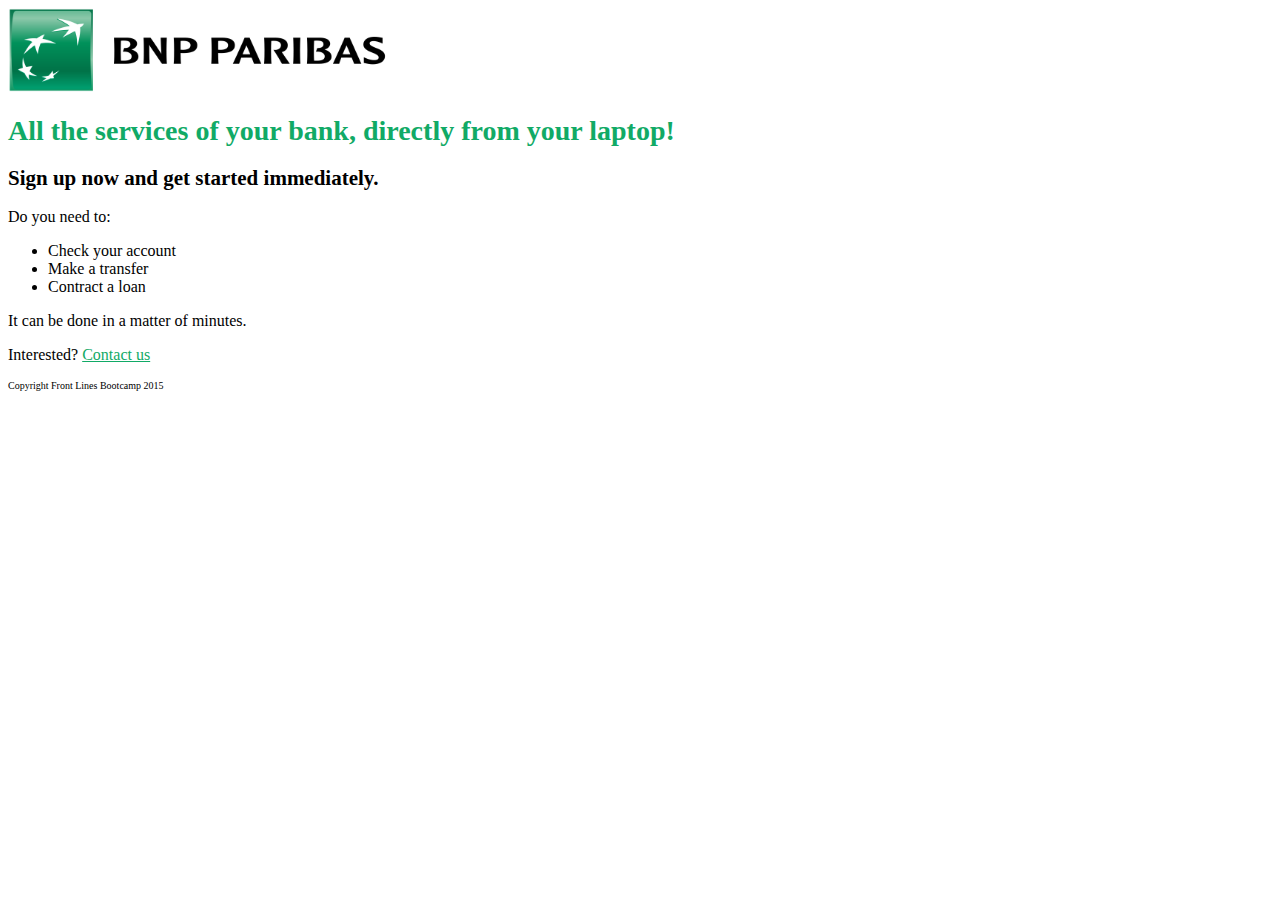
<file: Test/index.html>
<!DOCTYPE html>
<html lang="en">
<head>
  <meta charset="UTF-8">
  <title>Welcome to our Online Banking</title>
  <link rel="stylesheet" type="text/css" href="style.css">
</head>
<body>
  <img class="logo" src="BNP.png">
  <h1>All the services of your bank, directly from your laptop!</h1>
  <h2>Sign up now and get started immediately.</h2>
  <p>Do you need to:</p>
  <ul>
    <li>Check your account</li>
    <li>Make a transfer </li>
    <li>Contract a loan</li>
  </ul>
  <p>It can be done in a matter of minutes.</p>
  <p>Interested? <a href="mailto:apply@bank.me">Contact us</a></p>
  <footer>
    Copyright Front Lines Bootcamp 2015
  </footer>
</body>
</html>
</file>
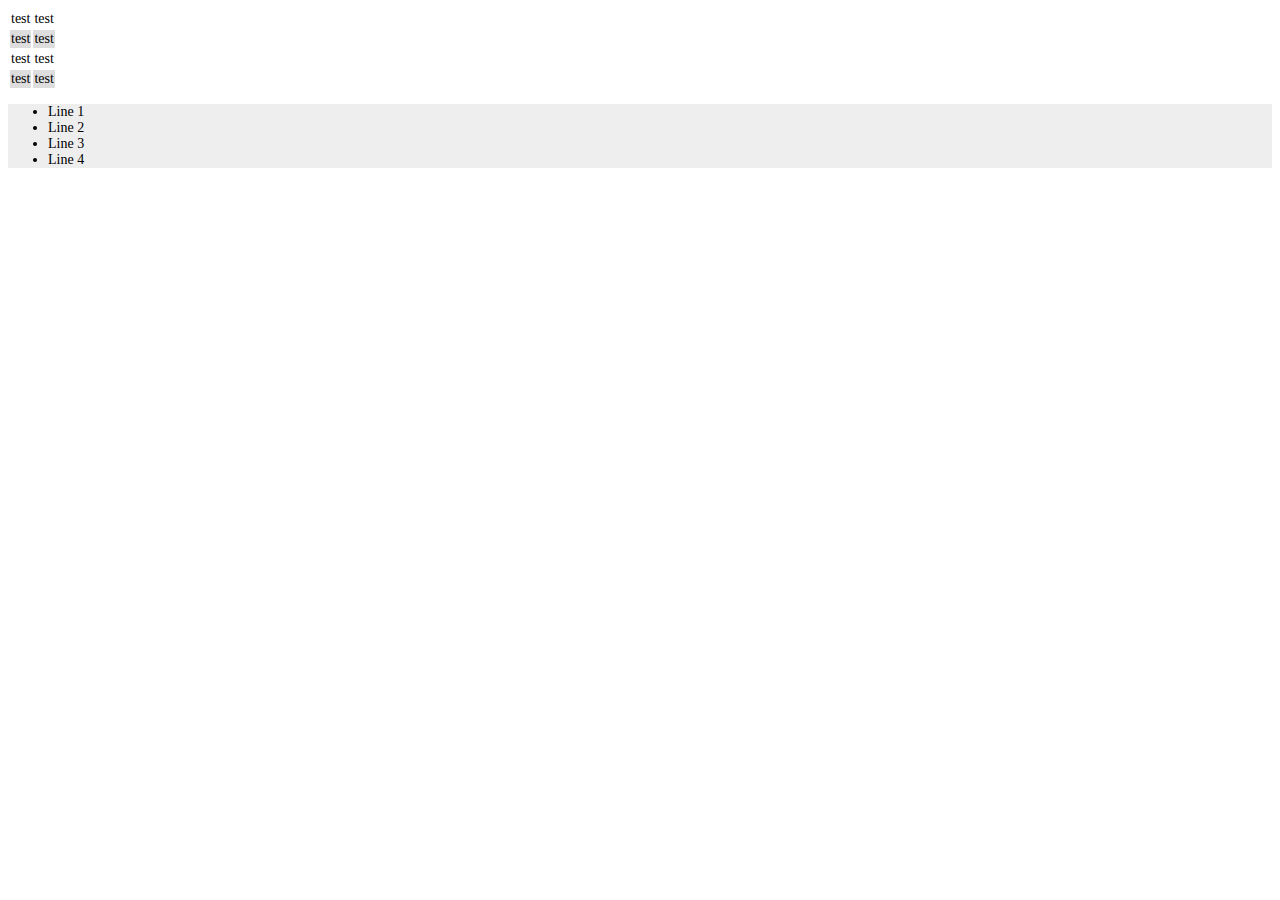
<file: Test.htm>
<!DOCTYPE html>
<html>

<head>
   <title>Test</title>
   <link rel="stylesheet" type="text/css" href="Test.css">
</head>

<body>
   <table>
      <tr>
         <td>test</td>
         <td>test</td>
      </tr>
      <tr>
         <td>test</td>
         <td>test</td>
      </tr>
      <tr>
         <td>test</td>
         <td>test</td>
      </tr>
      <tr>
         <td>test</td>
         <td>test</td>
      </tr>
   </table>

   <ul>
      <li>Line 1</li>
      <li>Line 2</li>
      <li>Line 3</li>
      <li>Line 4</li>
   </ul>
</body>

</html>
</file>
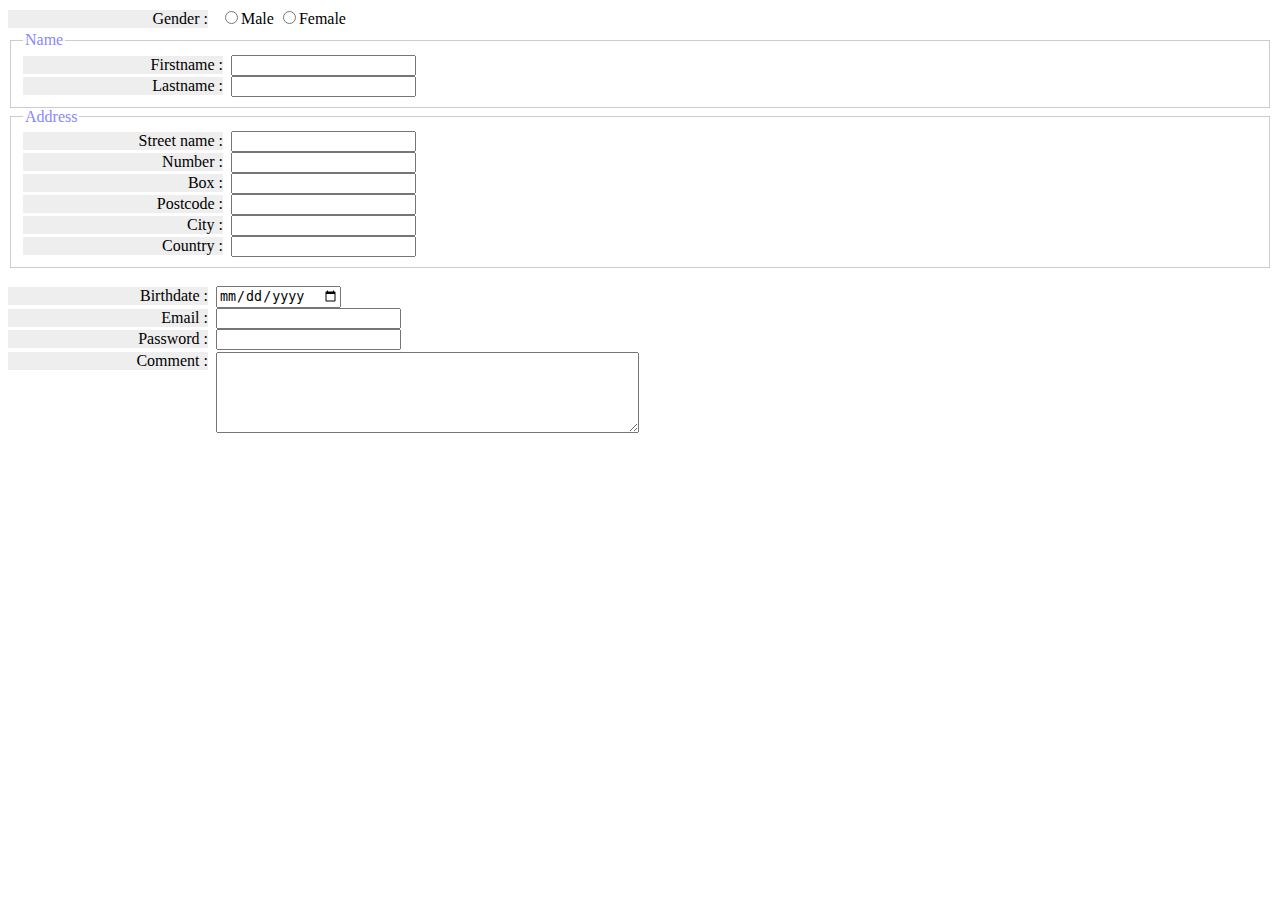
<file: Exercises/Forms/Form.htm>
<!DOCTYPE html>
<html lang="en">
<head>
   <meta charset="UTF-8">
   <title>Nice form</title>
   <link rel="stylesheet" type="text/css" href="Form.css">
</head>
<body>

<form name="frmMain" type="text">
  <div id="divForm"><label for="gender" class="normal bottom-marged">Gender</label>
   <input name="gender" type="radio" value="Male">Male
   <input name="gender" type="radio" value="Female">Female
   </div>
   <fieldset>
   <legend>Name</legend>
   <div><label for="firstname" class="normal">Firstname</label><input name="firstname" type="text"></div>
   <div><label for="lastname" class="normal">Lastname</label><input name="lastname" type="text"></div>
   </fieldset>
   <fieldset>
   <legend>Address</legend>
   <div><label for="streetname" class="normal">Street name</label><input name="streetname" type="text"></div>
   <div><label for="number" class="normal">Number</label><input name="number" type="number"></div>
   <div><label for="box" class="normal">Box</label><input name="box" type="text"></div>
   <div><label for="postcode" class="normal">Postcode</label><input name="postcode" type="text"></div>
   <div><label for="city" class="normal">City</label><input name="city" type="text"></div>
   <div><label for="country" class="normal">Country</label><input name="country" type="text"></div>
   </fieldset>
   <br>
   <div><label for="birthdate" class="normal">Birthdate</label><input name="birthdate" type="date"></div>
   <div><label for="email" class="normal">Email</label><input name="email" type="email"></div>
   <div><label for="password" class="normal">Password</label><input name="password" type="password"></div>
   <div style="margin-top:2px;">
      <label for="comment" class="area">Comment</label><textarea name="comment" cols="50" rows="5"></textarea>
   </div>
</form>

</body>
</html>
</file>
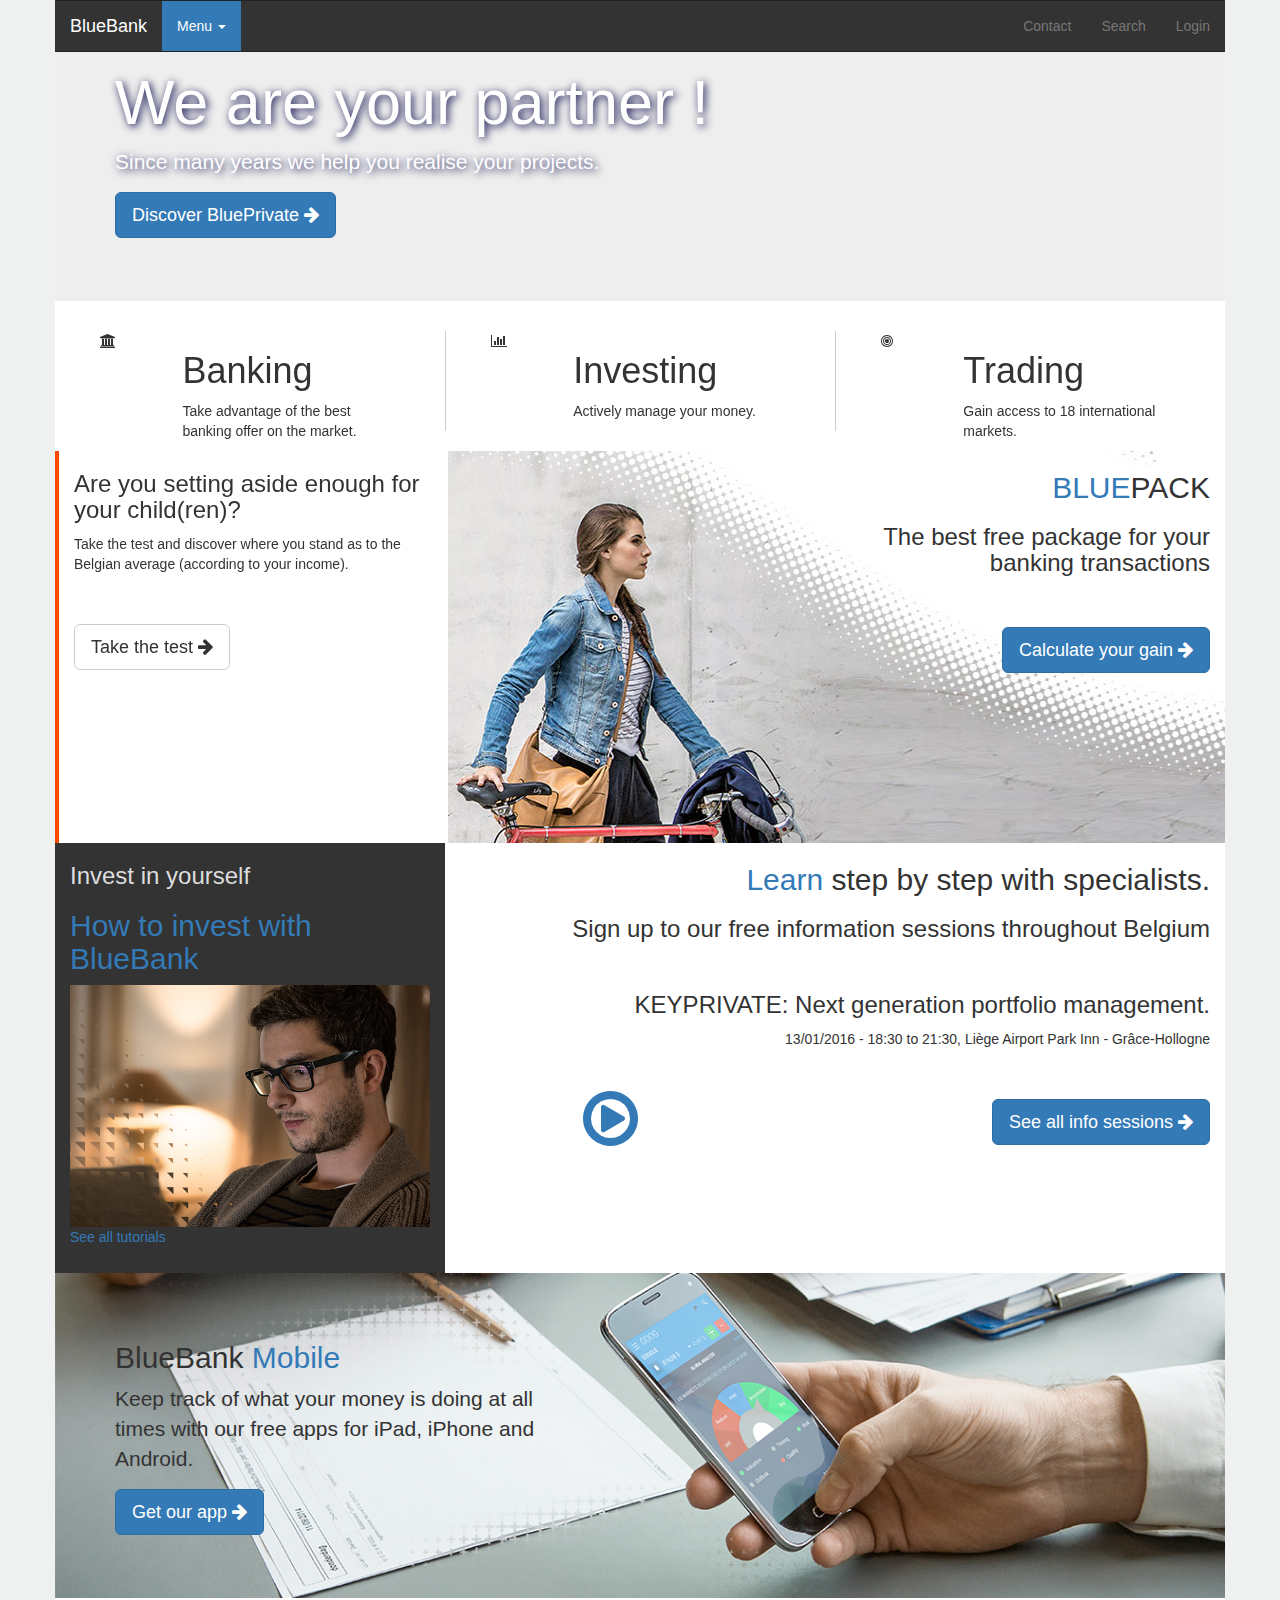
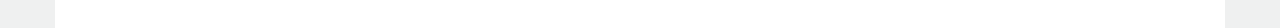
<file: Exercises/Site for mobile/home.htm>
<!DOCTYPE html>
<html lang="en">

<head>
   <meta charset="UTF-8">
   <title>My Bank - Home</title>
   <!-- <link rel="stylesheet" href="https://maxcdn.bootstrapcdn.com/bootstrap/3.3.6/css/bootstrap.min.css"> -->
   <link rel="stylesheet" href="script/css/bootstrap.min.css">
   <link rel="stylesheet" href="https://maxcdn.bootstrapcdn.com/font-awesome/4.5.0/css/font-awesome.min.css">
   <link rel="stylesheet" href="css/style.css">
   <!-- <meta name="viewport" content="width=device-width, initial-scale=2"> -->
</head>

<body>
   <div class="container light-background">
      <div class="row">
         <nav class="navbar navbar-default fixed-nav">
            <div class="container">
               <a class="navbar-brand" href="home.htm">BlueBank</a>
               <ul class="nav navbar-nav">
                  <li class="dropdown active">
                     <a href="#" class="dropdown-toggle" data-toggle="dropdown" role="button" aria-haspopup="true" aria-expanded="false">Menu <span class="caret"></span></a>
                     <ul class="nav navbar-nav dropdown-menu">
                        <li><a href="#">Banking</a></li>
                        <li><a href="#">Investing</a></li>
                        <li><a href="#">Trading</a></li>
                        <li role="separator" class="divider"></li>
                        <li><a href="#">Insurance</a></li>
                     </ul>
                  </li>
               </ul>
               <ul class="nav navbar-nav navbar-right">
                  <li>
                     <a href="#">Contact</a>
                  </li>
                  <li>
                     <a href="#">Search</a>
                  </li>
                  <li>
                     <a href="#" data-toggle="modal" data-target="#modalLogin">Login</a>
                  </li>
               </ul>
            </div>
         </nav>
         <div class="jumbotron jumbo-image-header noradius">
            <!-- <div class="shadowed-box"> -->
            <h1 class="jumbo-text">We are your partner !</h1>
            <p class="jumbo-text">Since many years we help you realise your projects.</p>
            <!-- </div> -->
            <p><a class="btn btn-primary btn-lg" href="#" role="button">Discover BluePrivate <i class="fa fa-arrow-right"></i></a></p>
         </div>
      </div>
   </div>
   <div class="container light-background">
      <div class="row">
         <div class="col-md-4 col-xs-4">
            <div class="container-fluid">
               <div class="col-md-3 col-xs-3"><i class="fa fa-university icon"></i></div>
               <div class="col-md-9 col-xs-9">
                  <h1>Banking</h1>
                  <p>Take advantage of the best banking offer on the market.</p>
               </div>
            </div>
         </div>
         <div class="col-md-4 col-xs-4 services-columns">
            <div class="container-fluid">
               <div class="col-md-3 col-xs-3"><i class="fa fa-bar-chart icon"></i></div>
               <div class="col-md-9 col-xs-9">
                  <h1>Investing</h1>
                  <p>Actively manage your money.</p>
               </div>
            </div>
         </div>
         <div class="col-md-4 col-xs-4 services-columns">
            <div class="container-fluid">
               <div class="col-md-3 col-xs-3"><i class="fa fa-bullseye icon"></i></div>
               <div class="col-md-9 col-xs-9">
                  <h1>Trading</h1>
                  <p>Gain access to 18 international markets.</p>
               </div>
            </div>
         </div>
      </div>
   </div>
   <div class="container light-background">
      <div class="row highlight-vertical ">
         <div class="col-md-4 col-xs-4" style="height:392px !important;">
            <h3>Are you setting aside enough for your child(ren)?</h3>
            <p>Take the test and discover where you stand as to the Belgian average (according to your income).</p><br><br>
            <p><a class="btn btn-default btn-lg" href="#" role="button">Take the test <i class="fa fa-arrow-right"></i></a></p>
         </div>
         <div class="col-md-8 col-xs-8 block-pictured">
            <h2 class="text-aligned-right"><span class="brand-color">BLUE</span>PACK</h2>
            <h3 class="text-aligned-right">The best free package for your<br>banking transactions</h3><br><br>
            <p class="text-aligned-right"><a class="btn btn-primary btn-lg" href="#" role="button">Calculate your gain <i class="fa fa-arrow-right"></i></a></p>
         </div>
      </div>
   </div>
   <div class="container light-background">
      <div class="row">
         <div class="col-md-4 dark-background"  style="height:430px !important;">
            <h3 class="light-text">Invest in yourself</h3>
            <h2 class="brand-color">How to invest with BlueBank</h2>
            <div class="block-video">
               <img src="images/video_block.jpg" style="width:100%;">
               <span class="play-video"><i class="fa fa-play-circle-o"></i></span>
            </div>
            <p><a  href="#" role="button">See all tutorials</a></p>
         </div>
         <div class="col-md-8 col-xs-8">
            <h2 class="text-aligned-right"><span class="brand-color">Learn</span> step by step with specialists.</h2>
            <h3 class="text-aligned-right">Sign up to our free information sessions throughout Belgium</h3><br>
            <h3 class="text-aligned-right">KEYPRIVATE: Next generation portfolio management.</h3>
            <p class="text-aligned-right">13/01/2016 - 18:30 to 21:30, Liège Airport Park Inn - Grâce-Hollogne</p><br><br>
            <p class="text-aligned-right"><a class="btn btn-primary btn-lg" href="#" role="button">See all info sessions <i class="fa fa-arrow-right"></i></a></p>
         </div>
      </div>
   </div>
   <div class="container light-background">
      <div class="row">
         <div class="jumbotron jumbo-image-mobile noradius">
            <!-- <div class="shadowed-box"> -->
            <h2>BlueBank <span class="brand-color">Mobile</span></h2>
            <p style="width:40%">Keep track of what your money is doing at all times with our free apps for iPad, iPhone and Android.</p>
            <!-- </div> -->
            <p><a class="btn btn-primary btn-lg" href="#" role="button">Get our app <i class="fa fa-arrow-right"></i></a></p>
         </div>
      </div>
   </div>
   <!-- MODAL Login -->
   <div class="modal fade" id="modalLogin" tabindex="-1" role="dialog">
      <div class="modal-dialog">
         <div class="modal-content">
            <div class="modal-header">
               <button type="button" class="close" data-dismiss="modal" aria-label="Close"><span aria-hidden="true">&times;</span></button>
               <h4 class="modal-title">Login to BlueBank</h4>
            </div>
            <div class="modal-body">
               <div class="container-fluid">
                  <div class="row spaced-bottom">
                     <div class="col-md-6 col-xs-6 col-md-offset-3">
                        <input type="text" class="form-control" placeholder="Username">
                     </div>
                  </div>
                  <div class="row">
                     <div class="col-md-6 col-xs-6 col-md-offset-3">
                        <input type="text" class="form-control" placeholder="Password">
                     </div>
                  </div>
               </div>
            </div>
            <div class="modal-footer">
               <button type="button" class="btn btn-default" data-dismiss="modal">Cancel</button>
               <button type="button" class="btn btn-primary">OK</button>
            </div>
         </div>
         <!-- /.modal-content -->
      </div>
      <!-- /.modal-dialog -->
   </div>
   <!-- /.modal -->
   <script src="https://code.jquery.com/jquery-2.2.0.min.js"></script>
   <script src="https://maxcdn.bootstrapcdn.com/bootstrap/3.3.6/js/bootstrap.min.js"></script>
</body>

</html>
</file>
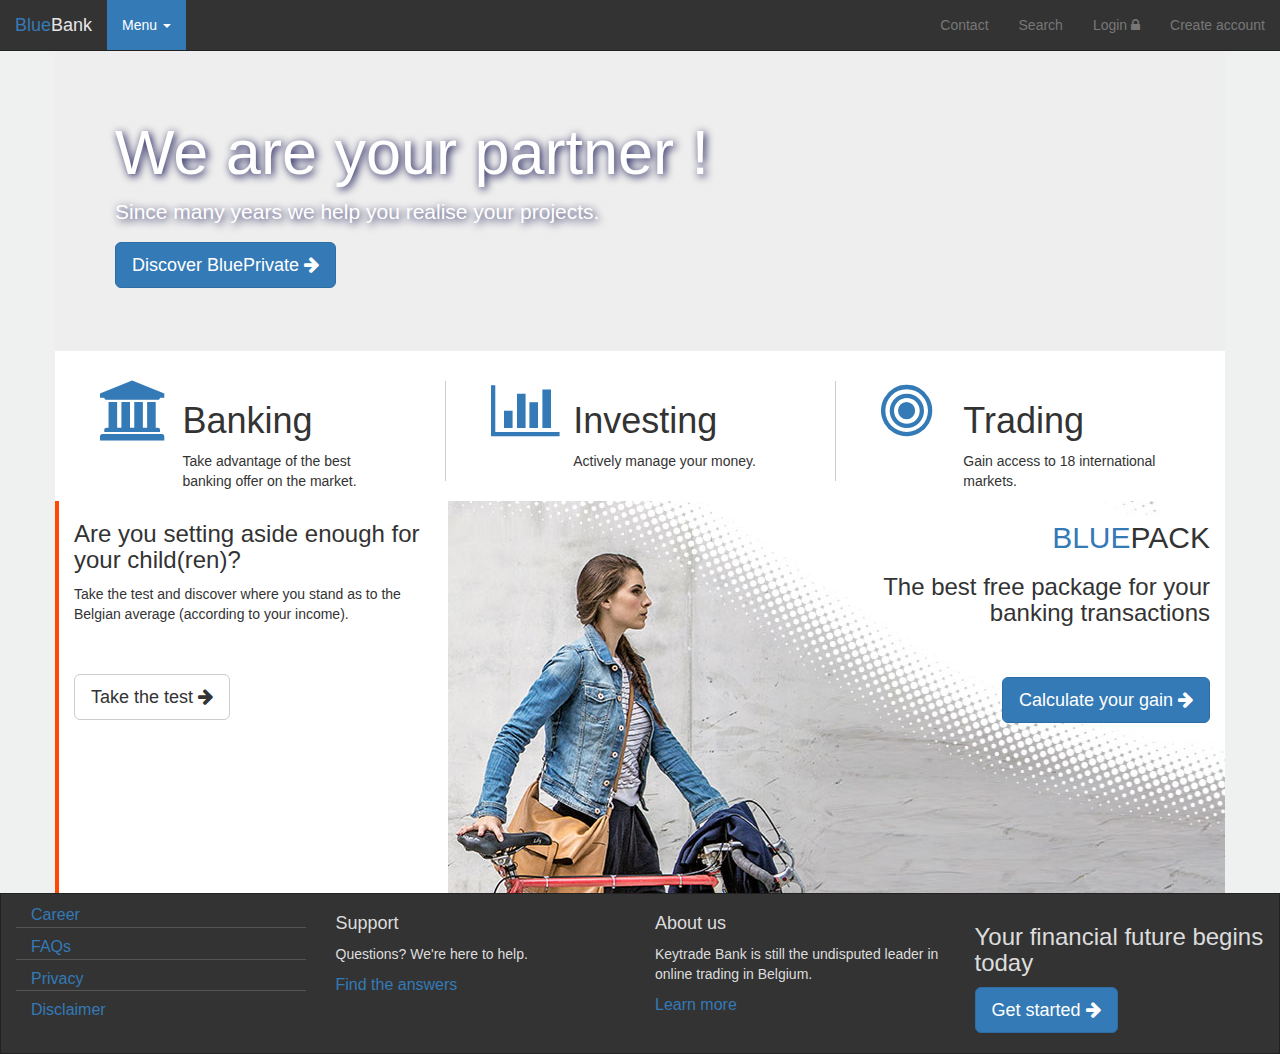
<file: Exercises/Site for mobile/home_mobile.htm>
<!DOCTYPE html>
<html lang="en">

<head>
   <meta charset="UTF-8">
   <title>BlueBank - Mobile</title>
   <!-- <link rel="stylesheet" href="https://maxcdn.bootstrapcdn.com/bootstrap/3.3.6/css/bootstrap.min.css"> -->
   <link rel="stylesheet" href="script/css/bootstrap.min.css">
   <link rel="stylesheet" href="https://maxcdn.bootstrapcdn.com/font-awesome/4.5.0/css/font-awesome.min.css">
   <link rel="stylesheet" href="css/style.css">
   <meta name="viewport" content="width=device-width, initial-scale=1">
</head>

<body>
   <div class="container light-background">
      <!-- Row navbar -->
      <div class="row">
         <nav class="navbar navbar-default navbar-fixed-top navbar-nomarginbottom">
            <div class="container-fluid">
               <div class="navbar-header">
                  <button type="button" class="navbar-toggle collapsed" data-toggle="collapse" data-target="#bs-navbar-collapse" aria-expanded="false">
                     <span class="sr-only">Toggle navigation</span>
                     <span class="icon-bar"></span>
                     <span class="icon-bar"></span>
                     <span class="icon-bar"></span>
                  </button>
                  <a class="navbar-brand" href="home_mobile.htm"><span class="brand-color">Blue</span>Bank</a>
               </div>
               <div class="collapse navbar-collapse" id="bs-navbar-collapse">
                  <ul class="nav navbar-nav">
                     <li class="dropdown active">
                        <a href="#" class="dropdown-toggle hidden-xs" data-toggle="dropdown" role="button" aria-haspopup="true" aria-expanded="false">Menu <span class="caret"></span></a>
                        <ul class="nav navbar-nav dropdown-menu">
                           <li><a href="#">Banking</a></li>
                           <li><a href="#">Investing</a></li>
                           <li><a href="#">Trading</a></li>
                           <li role="separator" class="divider"></li>
                           <li><a href="#">Insurance</a></li>
                        </ul>
                     </li>
                  </ul>
                  <ul class="nav navbar-nav hidden-md hidden-lg">
                     <li class="menu-item-xs"><a href="#">Banking</a></li>
                     <li class="menu-item-xs"><a href="#">Investing</a></li>
                     <li class="menu-item-xs"><a href="#">Trading</a></li>
                     <li role="separator" class="divider"></li>
                     <li class="menu-item-xs"><a href="#">Insurance</a></li>
                  </ul>
                  <ul class="nav navbar-nav navbar-right">
                     <li class="menu-item-xs">
                        <a href="#">Contact</a>
                     </li>
                     <li class="menu-item-xs">
                        <a href="#">Search</a>
                     </li>
                     <li class="menu-item-xs">
                        <a class="menu-color-1 hidden-md hidden-lg" href="login_mobile.htm">Login <i class="fa fa-lock"></i></a>
                        <a class="hidden-xs hidden-sm" href="login_mobile.htm">Login <i class="fa fa-lock"></i></a>
                     </li>
                     <li class="menu-item-xs">
                        <a class="menu-color-2 hidden-md hidden-lg" href="#">Create account</a>
                        <a class="hidden-xs hidden-sm" href="#">Create account</a>
                     </li>
                  </ul>
               </div>
            </div>
         </nav>
      </div>
      <!-- Row jumbotron -->
      <div class="row hidden-xs hidden-sm  under-navbar">
         <div class="jumbotron main-image-header-md noradius">
            <h1 class="jumbo-text">We are your partner !</h1>
            <p class="jumbo-text">Since many years we help you realise your projects.</p>
            <p><a class="btn btn-primary btn-lg" href="#" role="button">Discover BluePrivate <i class="fa fa-arrow-right"></i></a></p>
         </div>
      </div>
      <div class="row hidden-md hidden-lg under-navbar">
         <div class="jumbotron main-image-header-xs noradius">
            <!-- <div class="shadowed-box"> -->
            <div class="dark-box spaced-bottom">
               <h2 class="jumbo-text-xs">We are your partner !</h2>
               <p class="jumbo-text-xs">Since many years we help you realise your projects.</p>
            </div>
            <!-- </div> -->
            <p><a class="btn btn-primary btn-lg" href="#" role="button">Discover BluePrivate <i class="fa fa-arrow-right"></i></a></p>
         </div>
      </div>
   </div>
   <!-- Row 3 icons -->
   <div class="container light-background">
      <div class="row">
         <div class="col-md-4">
            <div class="container-fluid">
               <div class="col-md-3 col-xs-3"><i class="fa fa-university big-icon"></i></div>
               <div class="col-md-9 col-xs-9">
                  <h1>Banking</h1>
                  <p>Take advantage of the best banking offer on the market.</p>
               </div>
            </div>
         </div>
         <div class="col-md-4 services-columns">
            <div class="container-fluid">
               <div class="col-md-3 col-xs-3"><i class="fa fa-bar-chart big-icon"></i></div>
               <div class="col-md-9 col-xs-9">
                  <h1>Investing</h1>
                  <p>Actively manage your money.</p>
               </div>
            </div>
         </div>
         <div class="col-md-4 services-columns">
            <div class="container-fluid">
               <div class="col-md-3 col-xs-3"><i class="fa fa-bullseye big-icon"></i></div>
               <div class="col-md-9 col-xs-9">
                  <h1>Trading</h1>
                  <p>Gain access to 18 international markets.</p>
               </div>
            </div>
         </div>
      </div>
   </div>
   <!-- Row promo 1 -->
   <div class="container light-background">
      <div class="row highlight-vertical">
         <div class="col-md-4 col-xs-12 hidden-xs hidden-sm">
            <h3>Are you setting aside enough for your child(ren)?</h3>
            <p>Take the test and discover where you stand as to the Belgian average (according to your income).</p>
            <br>
            <br>
            <p><a class="btn btn-default btn-lg" href="#" role="button">Take the test <i class="fa fa-arrow-right"></i></a></p>
         </div>
         <div class="col-md-8 col-xs-12 block-pictured">
            <div class="light-box hidden-md hidden-lg">
               <h2 class="text-aligned-right"><span class="brand-color">BLUE</span>PACK</h2>
               <h3 class="text-aligned-right">The best free package for your<br>banking transactions</h3>
            </div>
            <div class="hidden-xs hidden-sm">
               <h2 class="text-aligned-right"><span class="brand-color">BLUE</span>PACK</h2>
               <h3 class="text-aligned-right">The best free package for your<br>banking transactions</h3>
            </div>
            <br>
            <br>
            <p class="text-aligned-right"><a class="btn btn-primary btn-lg" href="#" role="button">Calculate your gain <i class="fa fa-arrow-right"></i></a></p>
         </div>
         <div class="col-md-4 col-xs-12 hidden-md hidden-lg">
            <h3>Are you setting aside enough for your child(ren)?</h3>
            <p>Take the test and discover where you stand as to the Belgian average (according to your income).</p>
            <br>
            <br>
            <p><a class="btn btn-default btn-lg" href="#" role="button">Take the test <i class="fa fa-arrow-right"></i></a></p>
         </div>
      </div>
   </div>
   <!-- Bottom navbar -->
   <nav class="navbar navbar-default navbar-nobottom-margin">
      <div class="container-fluid" style="padding-top:10px;padding-bottom:10px;">
         <div class="row">
            <div class="col-md-3 col-xs-12">
               <div class="container-fluid">
                  <div class="row">
                     <div class="col-md-12 col-xs-12 horizontal-separated"><a class="footer" href="#">Career</a></div>
                  </div>
                  <div class="row">
                     <div class="col-md-12 col-xs-12 horizontal-separated"><a class="footer" href="#">FAQs</a></div>
                  </div>
                  <div class="row">
                     <div class="col-md-12 col-xs-12 horizontal-separated"><a class="footer" href="#">Privacy</a></div>
                  </div>
                  <div class="row">
                     <div class="col-md-12 col-xs-12"><a class="footer" href="#">Disclaimer</a></div>
                  </div>
               </div>
            </div>
            <div class="col-md-3 col-xs-12">
               <h4 class="light-text">Support</h4>
               <p class="light-text">Questions? We're here to help.</p>
                              <a class="footer" href="#">Find the answers</a>
            </div>
            <div class="col-md-3 col-xs-12">
               <h4 class="light-text">About us</h4>
               <p class="light-text">Keytrade Bank is still the undisputed leader in online trading in Belgium.</p>
               <a class="footer" href="#">Learn more</a>
            </div>
            <div class="col-md-3 col-xs-12">
               <h3 class="light-text">Your financial future begins today</h3>
               <p class="light-text"><a class="btn btn-primary btn-lg" href="#" role="button">Get started <i class="fa fa-arrow-right"></i></a></p>
            </div>
         </div>
      </div>
   </nav>

   <script src="https://code.jquery.com/jquery-2.2.0.min.js"></script>
   <script src="https://maxcdn.bootstrapcdn.com/bootstrap/3.3.6/js/bootstrap.min.js"></script>
</body>
</html>
</file>
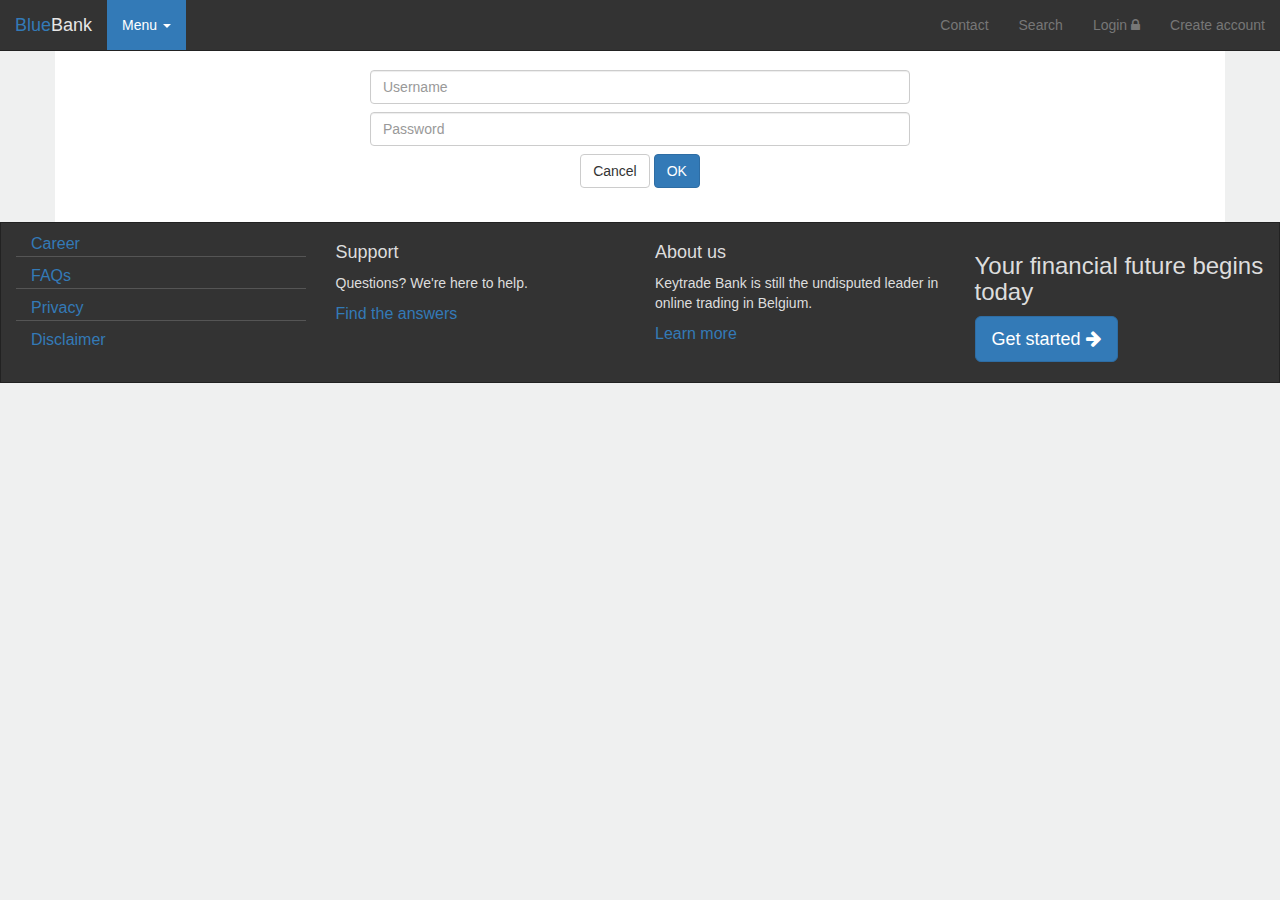
<file: Exercises/Site for mobile/login_mobile.htm>
<!DOCTYPE html>
<html lang="en">

<head>
   <meta charset="UTF-8">
   <title>BlueBank - Mobile</title>
   <!-- <link rel="stylesheet" href="https://maxcdn.bootstrapcdn.com/bootstrap/3.3.6/css/bootstrap.min.css"> -->
   <link rel="stylesheet" href="script/css/bootstrap.min.css">
   <link rel="stylesheet" href="https://maxcdn.bootstrapcdn.com/font-awesome/4.5.0/css/font-awesome.min.css">
   <link rel="stylesheet" href="css/style.css">
   <meta name="viewport" content="width=device-width, initial-scale=1">
</head>

<body>
   <div class="container light-background">
      <!-- Row navbar -->
      <div class="row">
         <nav class="navbar navbar-default navbar-fixed-top">
            <div class="container-fluid">
               <div class="navbar-header">
                  <button type="button" class="navbar-toggle collapsed" data-toggle="collapse" data-target="#bs-navbar-collapse" aria-expanded="false">
                     <span class="sr-only">Toggle navigation</span>
                     <span class="icon-bar"></span>
                     <span class="icon-bar"></span>
                     <span class="icon-bar"></span>
                  </button>
                  <a class="navbar-brand" href="home_mobile.htm"><span class="brand-color">Blue</span>Bank</a>
               </div>
               <div class="collapse navbar-collapse" id="bs-navbar-collapse">
                  <ul class="nav navbar-nav">
                     <li class="dropdown active">
                        <a href="#" class="dropdown-toggle hidden-xs" data-toggle="dropdown" role="button" aria-haspopup="true" aria-expanded="false">Menu <span class="caret"></span></a>
                        <ul class="nav navbar-nav dropdown-menu">
                           <li><a href="#">Banking</a></li>
                           <li><a href="#">Investing</a></li>
                           <li><a href="#">Trading</a></li>
                           <li role="separator" class="divider"></li>
                           <li><a href="#">Insurance</a></li>
                        </ul>
                     </li>
                  </ul>
                  <ul class="nav navbar-nav hidden-md hidden-lg">
                     <li class="menu-item-xs"><a href="#">Banking</a></li>
                     <li class="menu-item-xs"><a href="#">Investing</a></li>
                     <li class="menu-item-xs"><a href="#">Trading</a></li>
                     <li role="separator" class="divider"></li>
                     <li class="menu-item-xs"><a href="#">Insurance</a></li>
                  </ul>
                  <ul class="nav navbar-nav navbar-right">
                     <li class="menu-item-xs">
                        <a href="#">Contact</a>
                     </li>
                     <li class="menu-item-xs">
                        <a href="#">Search</a>
                     </li>
                     <li class="menu-item-xs">
                        <a class="menu-color-1 hidden-md hidden-lg" href="login_mobile.htm">Login <i class="fa fa-lock"></i></a>
                        <a class="hidden-xs hidden-sm" href="login_mobile.htm">Login <i class="fa fa-lock"></i></a>
                     </li>
                     <li class="menu-item-xs">
                        <a class="menu-color-2 hidden-md hidden-lg" href="#">Create account</a>
                        <a class="hidden-xs hidden-sm" href="#">Create account</a>
                     </li>
                  </ul>
               </div>
            </div>
         </nav>
      </div>
      <!-- Row form -->
      <br>
      <div class="container-fluid under-navbar">
         <div class="row spaced-bottom">
            <div class="col-md-6 col-xs-12 col-md-offset-3 text-center">
               <input type="text" class="form-control" placeholder="Username">
            </div>
         </div>
         <div class="row spaced-bottom">
            <div class="col-md-6 col-xs-12 col-md-offset-3 text-center">
               <input type="text" class="form-control" placeholder="Password">
            </div>
         </div>
         <div class="row spaced-bottom">
            <div class="col-md-12 text-center">
               <a class="btn btn-default" href="home_mobile.htm" role="button">Cancel</a>
               <a class="btn btn-primary" href="home_mobile.htm" role="button">OK</a>
            </div>
            <br><br><br>
         </div>
      </div>
   </div>

  <!-- Bottom navbar -->
   <nav class="navbar navbar-default navbar-nobottom-margin">
      <div class="container-fluid" style="padding-top:10px;padding-bottom:10px;">
         <div class="row">
            <div class="col-md-3 col-xs-12">
               <div class="container-fluid">
                  <div class="row">
                     <div class="col-md-12 col-xs-12 horizontal-separated"><a class="footer" href="#">Career</a></div>
                  </div>
                  <div class="row">
                     <div class="col-md-12 col-xs-12 horizontal-separated"><a class="footer" href="#">FAQs</a></div>
                  </div>
                  <div class="row">
                     <div class="col-md-12 col-xs-12 horizontal-separated"><a class="footer" href="#">Privacy</a></div>
                  </div>
                  <div class="row">
                     <div class="col-md-12 col-xs-12"><a class="footer" href="#">Disclaimer</a></div>
                  </div>
               </div>
            </div>
            <div class="col-md-3 col-xs-12">
               <h4 class="light-text">Support</h4>
               <p class="light-text">Questions? We're here to help.</p>
                              <a class="footer" href="#">Find the answers</a>
            </div>
            <div class="col-md-3 col-xs-12">
               <h4 class="light-text">About us</h4>
               <p class="light-text">Keytrade Bank is still the undisputed leader in online trading in Belgium.</p>
               <a class="footer" href="#">Learn more</a>
            </div>
            <div class="col-md-3 col-xs-12">
               <h3 class="light-text">Your financial future begins today</h3>
               <p class="light-text"><a class="btn btn-primary btn-lg" href="#" role="button">Get started <i class="fa fa-arrow-right"></i></a></p>
            </div>
         </div>
      </div>
   </nav>
   <script src="https://code.jquery.com/jquery-2.2.0.min.js"></script>
   <script src="https://maxcdn.bootstrapcdn.com/bootstrap/3.3.6/js/bootstrap.min.js"></script>
</body>

</html>
</file>
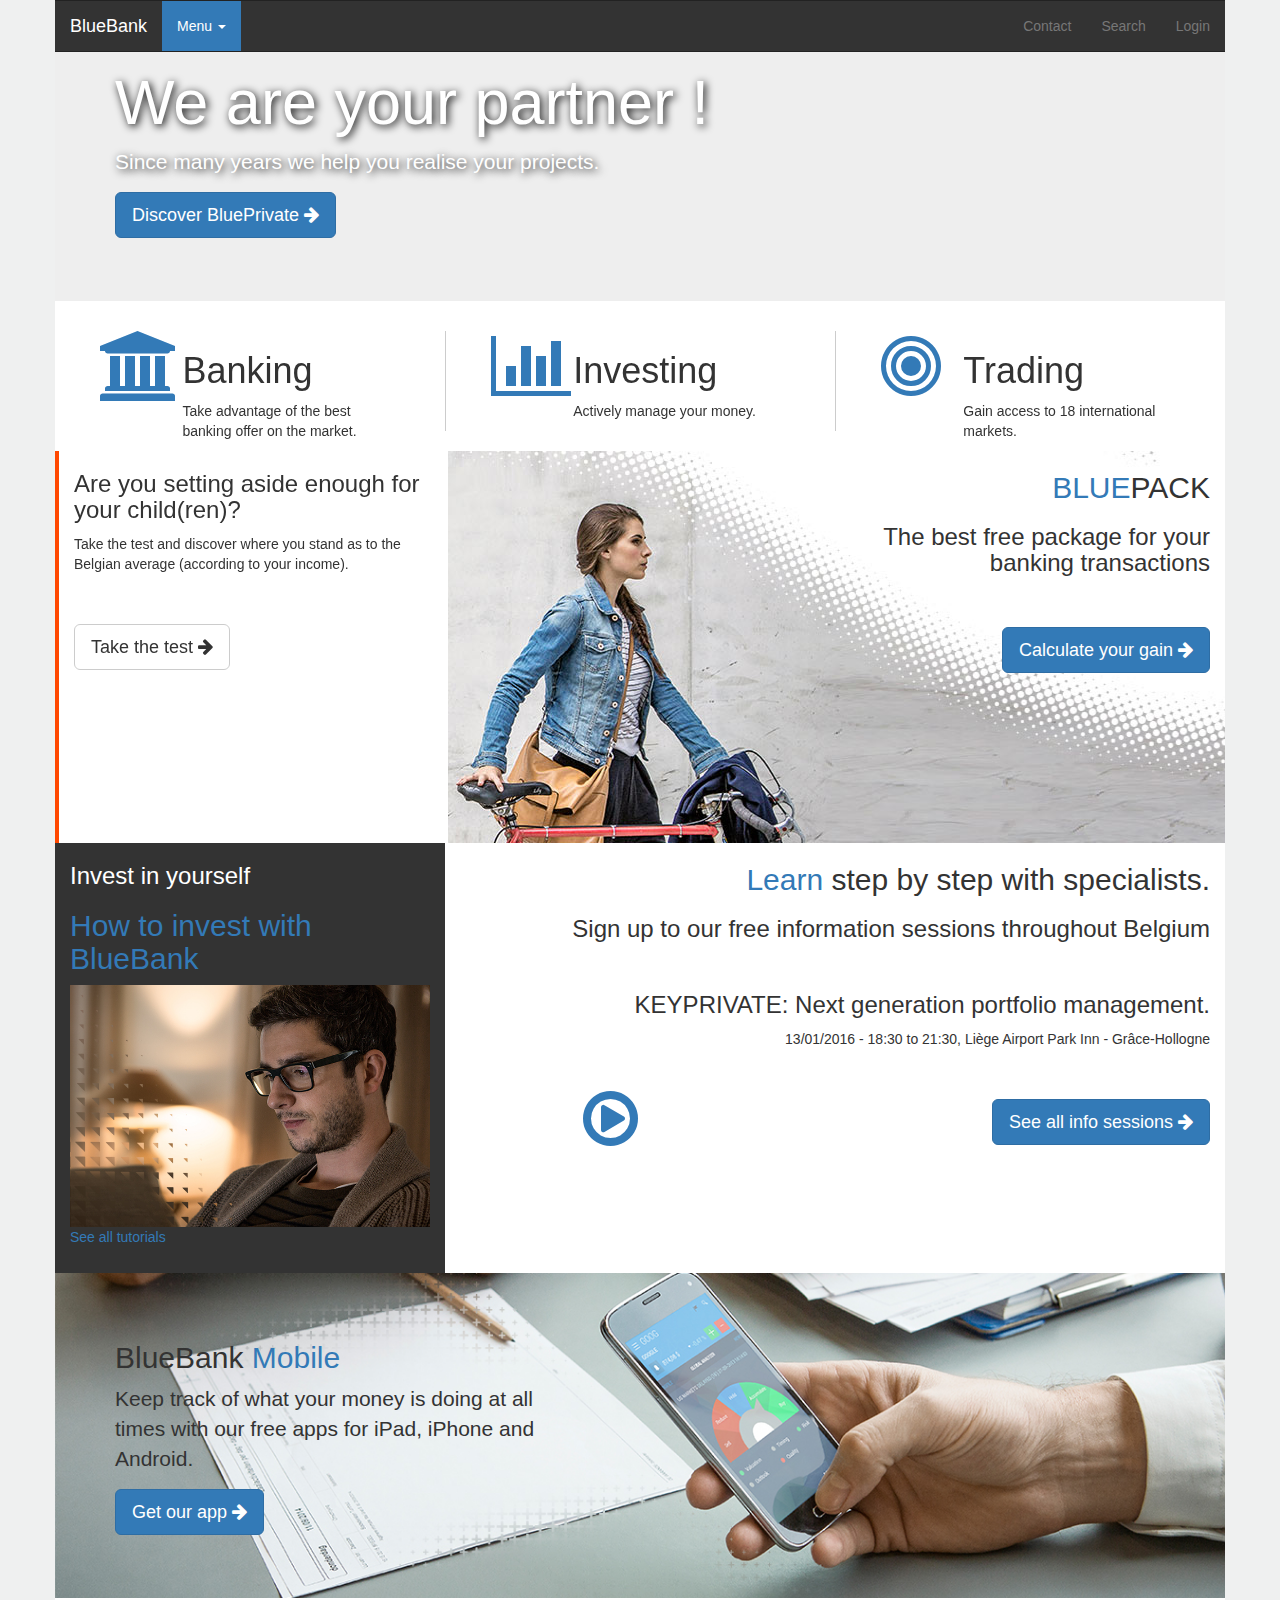
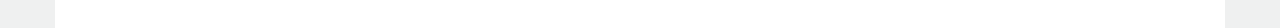
<file: Exercises/Site/home.htm>
<!DOCTYPE html>
<html lang="en">

<head>
   <meta charset="UTF-8">
   <title>My Bank - Home</title>
   <!-- <link rel="stylesheet" href="https://maxcdn.bootstrapcdn.com/bootstrap/3.3.6/css/bootstrap.min.css"> -->
   <link rel="stylesheet" href="script/css/bootstrap.min.css">
   <link rel="stylesheet" href="https://maxcdn.bootstrapcdn.com/font-awesome/4.5.0/css/font-awesome.min.css">
   <link rel="stylesheet" href="css/style.css">
</head>

<body>
   <div class="container light-background">
      <div class="row">
         <nav class="navbar navbar-default fixed-nav">
            <div class="container">
               <a class="navbar-brand" href="home.htm">BlueBank</a>
               <ul class="nav navbar-nav">
                  <li class="dropdown active">
                     <a href="#" class="dropdown-toggle" data-toggle="dropdown" role="button" aria-haspopup="true" aria-expanded="false">Menu <span class="caret"></span></a>
                     <ul class="nav navbar-nav dropdown-menu">
                        <li><a href="#">Banking</a></li>
                        <li><a href="#">Investing</a></li>
                        <li><a href="#">Trading</a></li>
                        <li role="separator" class="divider"></li>
                        <li><a href="#">Insurance</a></li>
                     </ul>
                  </li>
               </ul>
               <ul class="nav navbar-nav navbar-right">
                  <li>
                     <a href="#">Contact</a>
                  </li>
                  <li>
                     <a href="#">Search</a>
                  </li>
                  <li>
                     <a href="#" data-toggle="modal" data-target="#modalLogin">Login</a>
                  </li>
               </ul>
            </div>
         </nav>
         <div class="jumbotron jumbo-image-header noradius">
            <!-- <div class="shadowed-box"> -->
            <h1 class="jumbo-text">We are your partner !</h1>
            <p class="jumbo-text">Since many years we help you realise your projects.</p>
            <!-- </div> -->
            <p><a class="btn btn-primary btn-lg" href="#" role="button">Discover BluePrivate <i class="fa fa-arrow-right"></i></a></p>
         </div>
      </div>
   </div>
   <div class="container light-background">
      <div class="row">
         <div class="col-md-4">
            <div class="container-fluid">
               <div class="col-md-3"><i class="fa fa-university icon"></i></div>
               <div class="col-md-9">
                  <h1>Banking</h1>
                  <p>Take advantage of the best banking offer on the market.</p>
               </div>
            </div>
         </div>
         <div class="col-md-4 services-columns">
            <div class="container-fluid">
               <div class="col-md-3"><i class="fa fa-bar-chart icon"></i></div>
               <div class="col-md-9">
                  <h1>Investing</h1>
                  <p>Actively manage your money.</p>
               </div>
            </div>
         </div>
         <div class="col-md-4 services-columns">
            <div class="container-fluid">
               <div class="col-md-3"><i class="fa fa-bullseye icon"></i></div>
               <div class="col-md-9">
                  <h1>Trading</h1>
                  <p>Gain access to 18 international markets.</p>
               </div>
            </div>
         </div>
      </div>
   </div>
   <div class="container light-background">
      <div class="row highlight-vertical ">
         <div class="col-md-4" style="height:392px !important;">
            <h3>Are you setting aside enough for your child(ren)?</h3>
            <p>Take the test and discover where you stand as to the Belgian average (according to your income).</p><br><br>
            <p><a class="btn btn-default btn-lg" href="#" role="button">Take the test <i class="fa fa-arrow-right"></i></a></p>
         </div>
         <div class="col-md-8 block-pictured">
            <h2 class="text-aligned-right"><span class="brand-color">BLUE</span>PACK</h2>
            <h3 class="text-aligned-right">The best free package for your<br>banking transactions</h3><br><br>
            <p class="text-aligned-right"><a class="btn btn-primary btn-lg" href="#" role="button">Calculate your gain <i class="fa fa-arrow-right"></i></a></p>
         </div>
      </div>
   </div>
   <div class="container light-background">
      <div class="row">
         <div class="col-md-4 dark-background"  style="height:430px !important;">
            <h3 class="light-text">Invest in yourself</h3>
            <h2 class="brand-color">How to invest with BlueBank</h2>
            <div class="block-video">
               <img src="images/video_block.jpg" style="width:100%;">
               <span class="play-video"><i class="fa fa-play-circle-o"></i></span>
            </div>
            <p><a  href="#" role="button">See all tutorials</a></p>
         </div>
         <div class="col-md-8">
            <h2 class="text-aligned-right"><span class="brand-color">Learn</span> step by step with specialists.</h2>
            <h3 class="text-aligned-right">Sign up to our free information sessions throughout Belgium</h3><br>
            <h3 class="text-aligned-right">KEYPRIVATE: Next generation portfolio management.</h3>
            <p class="text-aligned-right">13/01/2016 - 18:30 to 21:30, Liège Airport Park Inn - Grâce-Hollogne</p><br><br>
            <p class="text-aligned-right"><a class="btn btn-primary btn-lg" href="#" role="button">See all info sessions <i class="fa fa-arrow-right"></i></a></p>
         </div>
      </div>
   </div>
   <div class="container light-background">
      <div class="row">
         <div class="jumbotron jumbo-image-mobile noradius">
            <!-- <div class="shadowed-box"> -->
            <h2>BlueBank <span class="brand-color">Mobile</span></h2>
            <p style="width:40%">Keep track of what your money is doing at all times with our free apps for iPad, iPhone and Android.</p>
            <!-- </div> -->
            <p><a class="btn btn-primary btn-lg" href="#" role="button">Get our app <i class="fa fa-arrow-right"></i></a></p>
         </div>
      </div>
   </div>
   <!-- MODAL Login -->
   <div class="modal fade" id="modalLogin" tabindex="-1" role="dialog">
      <div class="modal-dialog">
         <div class="modal-content">
            <div class="modal-header">
               <button type="button" class="close" data-dismiss="modal" aria-label="Close"><span aria-hidden="true">&times;</span></button>
               <h4 class="modal-title">Login to BlueBank</h4>
            </div>
            <div class="modal-body">
               <div class="container-fluid">
                  <div class="row spaced-bottom">
                     <div class="col-md-6 col-md-offset-3">
                        <input type="text" class="form-control" placeholder="Username">
                     </div>
                  </div>
                  <div class="row">
                     <div class="col-md-6 col-md-offset-3">
                        <input type="text" class="form-control" placeholder="Password">
                     </div>
                  </div>
               </div>
            </div>
            <div class="modal-footer">
               <button type="button" class="btn btn-default" data-dismiss="modal">Cancel</button>
               <button type="button" class="btn btn-primary">OK</button>
            </div>
         </div>
         <!-- /.modal-content -->
      </div>
      <!-- /.modal-dialog -->
   </div>
   <!-- /.modal -->
   <script src="https://code.jquery.com/jquery-2.2.0.min.js"></script>
   <script src="https://maxcdn.bootstrapcdn.com/bootstrap/3.3.6/js/bootstrap.min.js"></script>
</body>

</html>
</file>
<file: Test/style.css>
body {
   font-family: Tahoma;
   font-size: 14px;
}

h1 {
   color: #11AA66;
}

.logo {
   width: 30%;
}

footer {
   font-size: 10px;
}

ul {
   font-size: 16px;
}

p{
   font-size: 16px;
}

a{
   color: #11AA66;
}
</file>
<file: Test.css>
body {
   font-family: Verdana;
   font-size: 14px;
}

tr:nth-child(2n) {
   background-color: #DDDDDD;
}

ul {
   background-color: #EEEEEE;
}
</file>
<file: Exercises/Forms/Form.css>
body {
   font-family: Verdana;
}

label {
   background-color: #EEEEEE;
}

label.normal {
   display:inline-block;
   margin-right: 8px;
   width:200px;
   text-align: right;
}

label.area {
   display:inline-block; 
   margin-right: 8px;
   width:200px;
   vertical-align: top;
   text-align: right;
}

label:after {
   content: ' :';
}

textarea {
   vertical-align: top;
}

.bottom-marged {
   margin-bottom: 3px;
}

fieldset{
   border-style: solid;
   border-color:  #CCCCCC;
   border-width: 1px;
}

legend{
   color: #8888FF;
}
</file>
<file: Exercises/Site for mobile/css/style.css>
body {
   background-color: #EFF0F0 !important;
   margin-bottom: 0px !important;
}

@media screen and (max-width: 480px) {
   body {
      background-color: #FFFFFF !important;
   }

   a
   {
    font-size: 1.5em;
   }
}

.under-navbar {
   margin-top: 50px;
}

.fixed-nav {
   position: fixed;
   border-right-width: 0px;
   border-left-width: 0px;
}

.navbar-nomarginbottom {
   margin-bottom: 0px;
}

.brand-color {
   color: #337ab7;
}

.main-image-header-md {
   background-image: url('http://lorempixel.com/1000/400/city/7/');
   /*background-color: rgba(80,80,80,0.5);*/
   /*background-blend-mode : multiply;*/
   background-repeat: no-repeat;
   background-size: 100%;
}

.main-image-header-xs {
   background-image: url('http://lorempixel.com/400/330/city/7/');
   /*background-color: rgba(80,80,80,0.5);*/
   /*background-blend-mode : multiply;*/
   background-repeat: no-repeat;
   background-size: 100%;
}

.jumbo-image-mobile {
   background-image: url('../images/mobile_promo.jpg');
   /*background-color: rgba(80,80,80,0.5);*/
   /*background-blend-mode : multiply;*/
   background-repeat: no-repeat;
   background-size: 100%;
}

.block-video {
   position: relative;
}

.play-video {
   position: absolute;
   top: 50%;
   font-size: 64px;
   margin-top: -32px;
   text-align: center;
   color: #337ab7;
   width: 100%;
}

.play-video:hover {
   position: absolute;
   top: 50%;
   margin-top: -32px;
   font-size: 64px;
   text-align: center;
   color: #333;
   width: 100%;
}

.block-pictured {
   background-image: url('../images/home_keypack_b.jpg') !important;
   /*background-color: rgba(80,80,80,0.5);*/
   /*background-blend-mode : multiply;*/
   background-repeat: no-repeat !important;
   /*background-size: 100% !important;*/
   height: 392px !important;
}

.jumbo-text {
   color: white !important;
   /*text-shadow: 0px 0px 20px #000000,0px 0px 10px #000000,0px 0px 5px #000000;*/
   text-shadow: 2px 2px 8px #000044;
}

.jumbo-text-xs {
   color: white !important;
   /*text-shadow: 0px 0px 20px #000000,0px 0px 10px #000000,0px 0px 5px #000000;*/
   /*text-shadow: 2px 2px 8px #000044;*/
}

.big-icon {
   font-size: 45pt;
   color: #337ab7;
}

.menu-color-1 {
   color: #FFFFFF !important;
   background-color: #00943B !important;
   height: 100% !important;
}

.menu-color-2 {
   color: #FFFFFF !important;
   background-color: #337AB7 !important;
   height: 100% !important;
}

.light-box {
   margin-top: 12px;
   background-color: rgba(255, 255, 255, 0.5);
   border-radius: 8px;
   padding: 10px;
}

.dark-box {
   /*margin-top: 12px;*/
   background-color: rgba(0, 0, 0, 0.60);
   border-radius: 8px;
   padding: 10px;
}

.spaced-bottom {
   margin-bottom: 8px;
}

.highlight-vertical {
   border-left-color: #FF4800 !important;
   border-left-style: solid !important;
   border-left-width: 4px !important;
}

.light-background {
   background-color: #FFFFFF !important;
}

.dark-background {
   background-color: #333;
}

.light-text {
   color: #FFFFFF;
}

.noradius {
   border-radius: 0px !important;
}

.services-columns {
   border-left-color: #CCCCCC !important;
   border-left-style: solid !important;
   border-left-width: 1px !important;
   height: 100px;
}

.text-aligned-right {
   text-align: right;
}

.filled-aligned-middle {
   height: 100%;
   vertical-align: middle;
}

li.menu-item-xs {
   height: 50px;
}

.navbar-collapse {
   max-height: none !important;
}

.light-text {
  color:#DDD;
}

a.footer {
  font-size: 16px;
  color: #337ab7;
  padding-top: 10px;
  padding-bottom: 10px;
}

.horizontal-separated{
  border-bottom-style: solid;
  border-bottom-width: 1px;
  border-bottom-color: #555;
  margin-bottom: 8px;
}

.navbar-nobottom-margin
{
  margin-bottom:0px !important;
}
</file>
<file: Exercises/Site/css/style.css>
body {
   background-color: #EFF0F0 !important;
}

.fixed-nav
{
   position:fixed;
   border-right-width: 0px;
   border-left-width: 0px;
}

.brand-color
{
   color:#337ab7;
}

.jumbo-image-header{
  background-image: url('http://lorempixel.com/1000/400/city/7/');
  /*background-color: rgba(80,80,80,0.5);*/
  /*background-blend-mode : multiply;*/
  background-repeat: no-repeat;
  background-size: 100%;

}

.jumbo-image-mobile{
  background-image: url('../images/mobile_promo.jpg');
  /*background-color: rgba(80,80,80,0.5);*/
  /*background-blend-mode : multiply;*/
  background-repeat: no-repeat;
  background-size: 100%;
}

.block-video{
   position: relative;
}

.play-video {
   position: absolute;
   top:50%;
   font-size: 64px;
   margin-top: -32px;
    text-align: center;
   color: #337ab7;
   width:100%;
}

.play-video:hover {
   position: absolute;
   top:50%;
      margin-top: -32px;
   font-size: 64px;
   text-align: center;
   color: #333;
   width:100%;
}

.block-pictured{
  background-image: url('../images/home_keypack_b.jpg') !important;
  /*background-color: rgba(80,80,80,0.5);*/
  /*background-blend-mode : multiply;*/
  background-repeat: no-repeat !important;
  /*background-size: 100% !important;*/
  height:392px !important;
}

.jumbo-text{
   color: white !important;
  /*text-shadow: 0px 0px 20px #000000,0px 0px 10px #000000,0px 0px 5px #000000;*/
text-shadow: 2px 2px 8px #000000;
}

.icon
{
   font-size: 70px;
   color : #337ab7;
}

.shadowed-box {
   background-color: rgba(50,50,50,0.5);
   border-radius: 10px;
   padding: 10px;
}

.spaced-bottom
{
   margin-bottom: 8px;
}

.highlight-vertical
{
   border-left-color: #FF4800 !important;
   border-left-style: solid !important;
   border-left-width: 4px !important;
}

.light-background {
   background-color: #FFFFFF !important;
}

.dark-background {
   background-color: #333;
}

.light-text {
   color:#FFFFFF;
}

.noradius {
   border-radius: 0px !important;
}

.services-columns
{
   border-left-color: #CCCCCC !important;
   border-left-style: solid !important;
   border-left-width: 1px !important;
   height: 100px;
}

.text-aligned-right
{
   text-align: right;
}

.filled-aligned-middle
{
   height:100%;
   vertical-align: middle;
}
</file>
